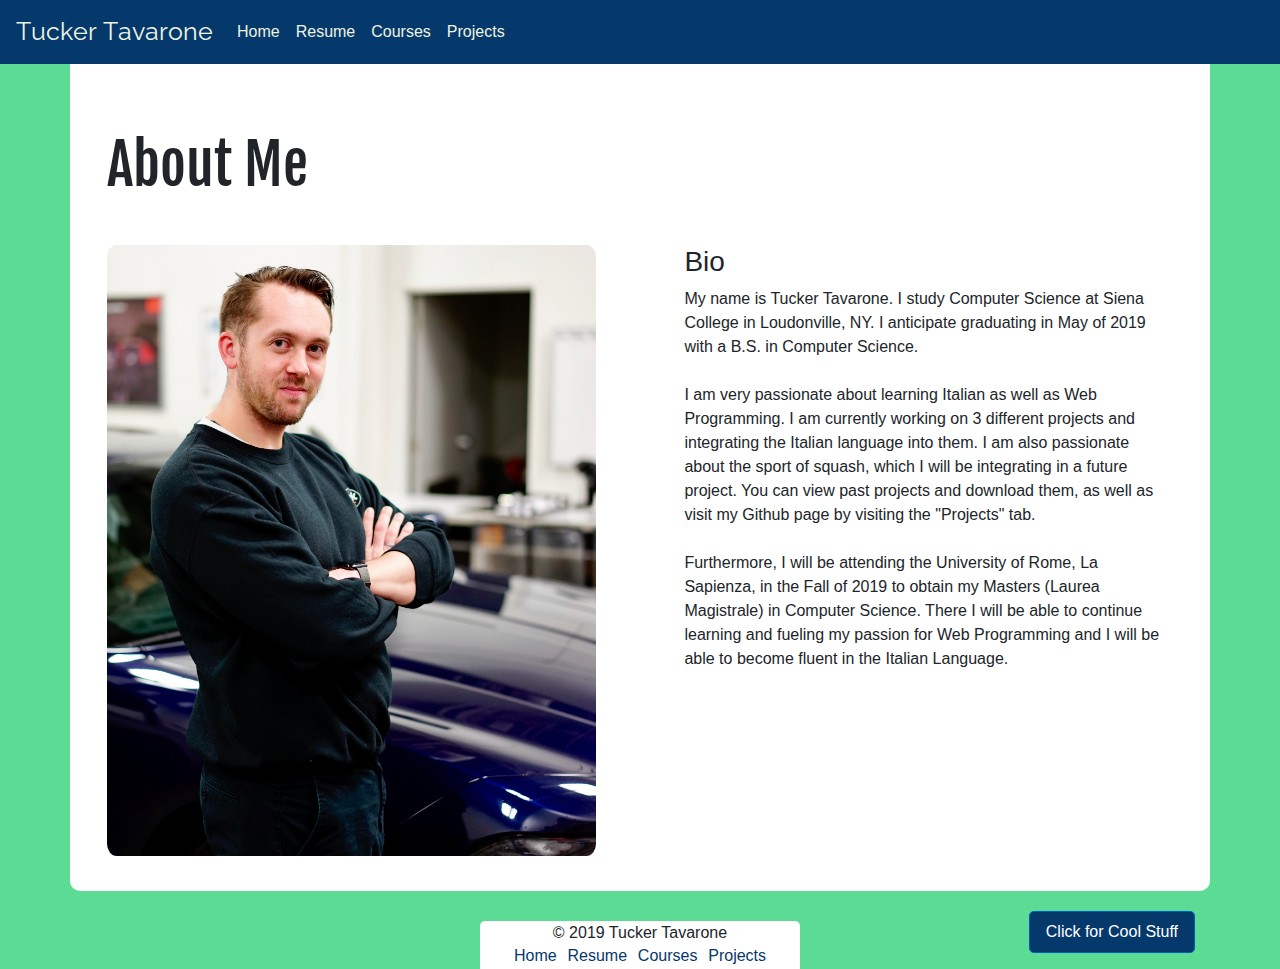
<file: index.html>
<!DOCTYPE html>
<html lang="en">
<meta charset="utf-8">
<meta name="viewport" content="width=device-width, initial-scale=1, shrink-to-fit=no">
<link rel="stylesheet" href="css/bootstrap.min.css">
<link rel="stylesheet" href="css/custom.css">
<link href="https://fonts.googleapis.com/css?family=PT+Sans" rel="stylesheet">
<link href="https://fonts.googleapis.com/css?family=Raleway" rel="stylesheet">
<link href="https://fonts.googleapis.com/css?family=Fjalla+One" rel="stylesheet">
<title>Tucker Tavarone | About Me</title>
<body>

	<!-- website header -->
	<header style="background-color: #05386b">
		<!-- website navbar -->
		<nav class="navbar navbar-expand-md navbar-dark" style="background-color: #05386b">
		  <a class="navbar-brand" href="index.html" style="color: #edf5e1">Tucker Tavarone</a>
		  <button class="navbar-toggler" type="button" data-toggle="collapse" data-target="#mainnav" 
		  				aria-expanded="false" aria-label="Toggle navigation">
		    <span class="navbar-toggler-icon" style="background-color: #05386b"></span>
		  </button>
		  <div class="collapse navbar-collapse" id="mainnav">
		    <div class="navbar-nav" >
		      <a class="nav-item nav-link active" href="index.html" style="color: #edf5e1">Home</a>
		      <a class="nav-item nav-link active" href="resume.html" style="color: #edf5e1">Resume</a>
              <a class="nav-item nav-link active" href="courses.html" style="color: #edf5e1">Courses</a>
              <a class="nav-item nav-link active" href="projects.html" style="color: #edf5e1">Projects</a>
		    </div>
		  </div>
		</nav>
	</header>
	
	<!--  main content container   -->	
	<main class="container">
		
	  <!--  heading2   -->
	  <h1>About Me</h1><br>

	   <div class="biotext">
	     <h3>Bio</h3>
	  
	     <p>
	     	My name is Tucker Tavarone.  I study Computer Science at Siena College in Loudonville, NY.
	     	I anticipate graduating in May of 2019 with a B.S. in Computer Science.<br>
	     	<br>I am very passionate about learning Italian as well as Web Programming.  I am currently working
	     	on 3 different projects and integrating the Italian language into them.  I am also passionate
	     	about the sport of squash, which I will be integrating in a future project.  You can view past
	     	projects and download them, as well as visit my Github page by visiting the "Projects" tab.<br>
	     	<br>Furthermore, I will be attending the University of Rome, La Sapienza, in the Fall of 2019 to
	     	obtain my Masters (Laurea Magistrale) in Computer Science.  There I will be able to continue
	     	learning and fueling my passion for Web Programming and I will be able to become fluent in the
	     	Italian Language.
	     </p>
        </div>
      
        <div>
		  <img id="photoofme" src="assets/photoOfMe.jpg" alt="photo of myself">
        </div>
	  
      <a class="btn btn-primary btn-lg active" role="button" aria-pressed="true" href="guestbook.html" style="margin-left: 2%; background-color: #05386b; font-size: 100%; float: right">Click for Cool Stuff</a>
	</main><!-- /main container -->
	
	
	 <!-- website footer   -->
	<footer>
      &copy; 2019 Tucker Tavarone
      <nav>
      	<a href="index.html" style="color: #05386b">Home</a>
		<a href="resume.html" style="color: #05386b">Resume</a>
        <a href="courses.html" style="color: #05386b">Courses</a>
        <a href="projects.html" style="color: #05386b">Projects</a>
      </nav>
	</footer>

	
	<!-- javascript -->
	<script src="js/jquery.min.js"></script>
	<script src="js/popper.min.js"></script>
	<script src="js/bootstrap.min.js"></script>

</body>
</html>
</file>
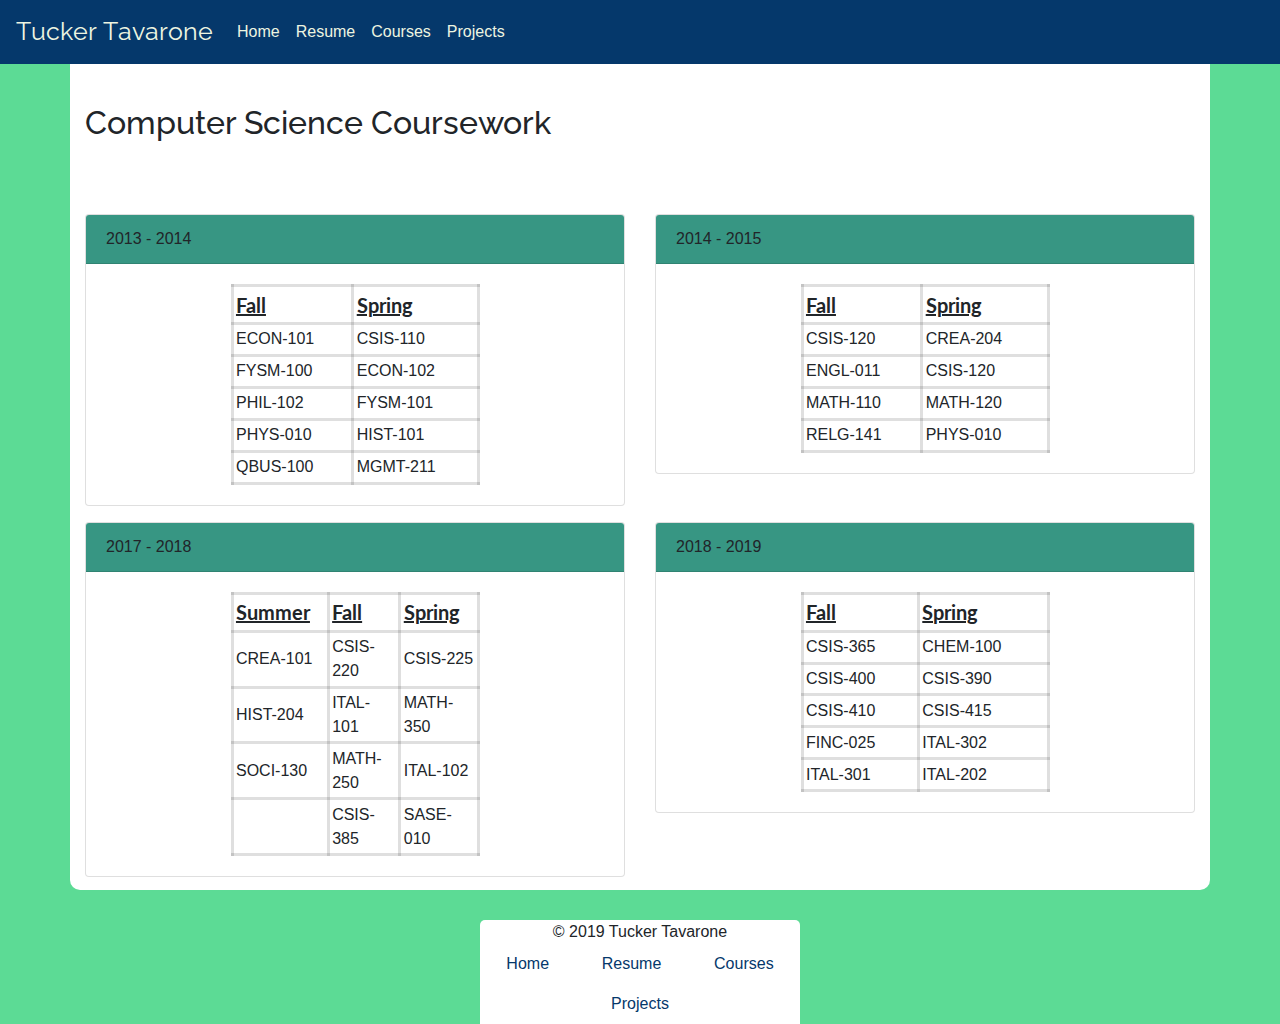
<file: courses.html>
<!DOCTYPE html>
<html lang="en">
<meta charset="utf-8">
<meta name="viewport" content="width=device-width, initial-scale=1, shrink-to-fit=no">
<link rel="stylesheet" href="css/bootstrap.min.css">
<link rel="stylesheet" href="css/custom.css">
<link href="https://fonts.googleapis.com/css?family=PT+Sans" rel="stylesheet">
<link href="https://fonts.googleapis.com/css?family=Raleway" rel="stylesheet">
<link href="https://fonts.googleapis.com/css?family=Lato" rel="stylesheet">
<script src="https://code.jquery.com/jquery-3.3.1.slim.min.js" integrity="sha384-q8i/X+965DzO0rT7abK41JStQIAqVgRVzpbzo5smXKp4YfRvH+8abtTE1Pi6jizo" crossorigin="anonymous"></script>
<script src="https://cdnjs.cloudflare.com/ajax/libs/popper.js/1.14.6/umd/popper.min.js" integrity="sha384-wHAiFfRlMFy6i5SRaxvfOCifBUQy1xHdJ/yoi7FRNXMRBu5WHdZYu1hA6ZOblgut" crossorigin="anonymous"></script>
<script src="https://stackpath.bootstrapcdn.com/bootstrap/4.2.1/js/bootstrap.min.js" integrity="sha384-B0UglyR+jN6CkvvICOB2joaf5I4l3gm9GU6Hc1og6Ls7i6U/mkkaduKaBhlAXv9k" crossorigin="anonymous"></script>
<title>Tucker Tavarone | Courses</title>
<body>
		<!-- website header -->
	<header style="background-color: #05386b">
		<!-- website navbar -->
		<nav class="navbar navbar-expand-md navbar-dark" style="background-color: #05386b">
		  <a class="navbar-brand" href="index.html" style="color: #edf5e1">Tucker Tavarone</a>
		  <button class="navbar-toggler" type="button" data-toggle="collapse" data-target="#mainnav" 
		  				aria-expanded="false" aria-label="Toggle navigation">
		    <span class="navbar-toggler-icon" style="background-color: #05386b"></span>
		  </button>
		  <div class="collapse navbar-collapse" id="mainnav">
		    <div class="navbar-nav" >
		      <a class="nav-item nav-link active" href="index.html" style="color: #edf5e1">Home</a>
		      <a class="nav-item nav-link active" href="resume.html" style="color: #edf5e1">Resume</a>
              <a class="nav-item nav-link active" href="courses.html" style="color: #edf5e1">Courses</a>
              <a class="nav-item nav-link active" href="projects.html" style="color: #edf5e1">Projects</a>
		    </div>
		  </div>
		</nav>
	</header>

	<main class="container">
	<h2>Computer Science Coursework</h2>

<!-- CARD DIVISSSSSSSSSSSSSSSSSSSSSSSSSSSSSSSSSSSSSSSSSSSSSSSSSSSSSSSSSSSSSSSSSSSSSSSSSSSSSSSSSSSSSSSSSSSSSSSSSSSSSSSS-->
	<div class="row">
  		<div class="col-sm-6">
    		<div class="card">
    			<div class="card-header">2013 - 2014</div>
      			<div class="card-body">
			  		<table>
			  			<tr>
			  				<th>Fall</th>
			  				<th>Spring</th>
			  			</tr>
			  			<tr>
			  				<td>ECON-101</td>
			  				<td>CSIS-110</td>
			  			</tr>
			  			<tr>
			  				<td>FYSM-100</td>
			  				<td>ECON-102</td>
			  			</tr>
			  			<tr>
			  				<td>PHIL-102</td>
			  				<td>FYSM-101</td>
			  			</tr>
			  			<tr>
			  				<td>PHYS-010</td>
			  				<td>HIST-101</td>
			  			</tr>
			  			<tr>
			  				<td>QBUS-100</td>
			  				<td>MGMT-211</td>
			  			</tr>
			  		</table>
      			</div>
    		</div>
  		</div>

  		<div class="col-sm-6">
    		<div class="card">
    			<div class="card-header">2014 - 2015</div>
      			<div class="card-body">
			  		<table>
			  			<tr>
			  				<th>Fall</th>
			  				<th>Spring</th>
			  			</tr>
			  			<tr>
			  				<td>CSIS-120</td>
			  				<td>CREA-204</td>
			  			</tr>
			  			<tr>
			  				<td>ENGL-011</td>
			  				<td>CSIS-120</td>
			  			</tr>
			  			<tr>
			  				<td>MATH-110</td>
			  				<td>MATH-120</td>
			  			</tr>
			  			<tr>
			  				<td>RELG-141</td>
			  				<td>PHYS-010</td>
			  			</tr>
			  		</table>
      			</div>
    		</div>
  		</div>

  		<div class="col-sm-6">
    		<div class="card">
    			<div class="card-header">2017 - 2018</div>
      			<div class="card-body">
			  		<table>
			  			<tr>
			  				<th>Summer</th>
			  				<th>Fall</th>
			  				<th>Spring</th>
			  			</tr>
			  			<tr>
			  				<td>CREA-101</td>
			  				<td>CSIS-220</td>
			  				<td>CSIS-225</td>
			  			</tr>
			  			<tr>
			  				<td>HIST-204</td>
			  				<td>ITAL-101</td>
			  				<td>MATH-350</td>
			  			</tr>
			  			<tr>
			  				<td>SOCI-130</td>
			  				<td>MATH-250</td>
			  				<td>ITAL-102</td>
			  			</tr>
			  			<tr>
			  				<td></td>
			  				<td>CSIS-385</td>
			  				<td>SASE-010</td>
			  			</tr>
			  		</table>
      			</div>
    		</div>
  		</div>

  		<div class="col-sm-6">
    		<div class="card">
    			<div class="card-header">2018 - 2019</div>
      			<div class="card-body">
			  		<table>
			  			<tr>
			  				<th>Fall</th>
			  				<th>Spring</th>
			  			</tr>
			  			<tr>
			  				<td>CSIS-365</td>
			  				<td>CHEM-100</td>
			  			</tr>
			  			<tr>
			  				<td>CSIS-400</td>
			  				<td>CSIS-390</td>
			  			</tr>
			  			<tr>
			  				<td>CSIS-410</td>
			  				<td>CSIS-415</td>
			  			</tr>
			  			<tr>
			  				<td>FINC-025</td>
			  				<td>ITAL-302</td>
			  			</tr>
			  			<tr>
			  				<td>ITAL-301</td>
			  				<td>ITAL-202</td>
			  			</tr>
			  		</table>
      			</div>
    		</div>
  		</div>
	</div>
    </main>

    	<footer>
      &copy; 2019 Tucker Tavarone
      <nav class="nav">
      	<a class="nav-link active" href="index.html" style="color: #05386b">Home</a>
		<a class="nav-link active" href="resume.html" style="color: #05386b">Resume</a>
        <a class="nav-link active" href="courses.html" style="color: #05386b">Courses</a>
        <a class="nav-link active" href="projects.html" style="color: #05386b">Projects</a>
      </nav>
	</footer>

	
	<!-- javascript -->
	<script src="js/jquery.min.js"></script>
	<script src="js/popper.min.js"></script>
	<script src="js/bootstrap.min.js"></script>
  </body>
</html>
</file>
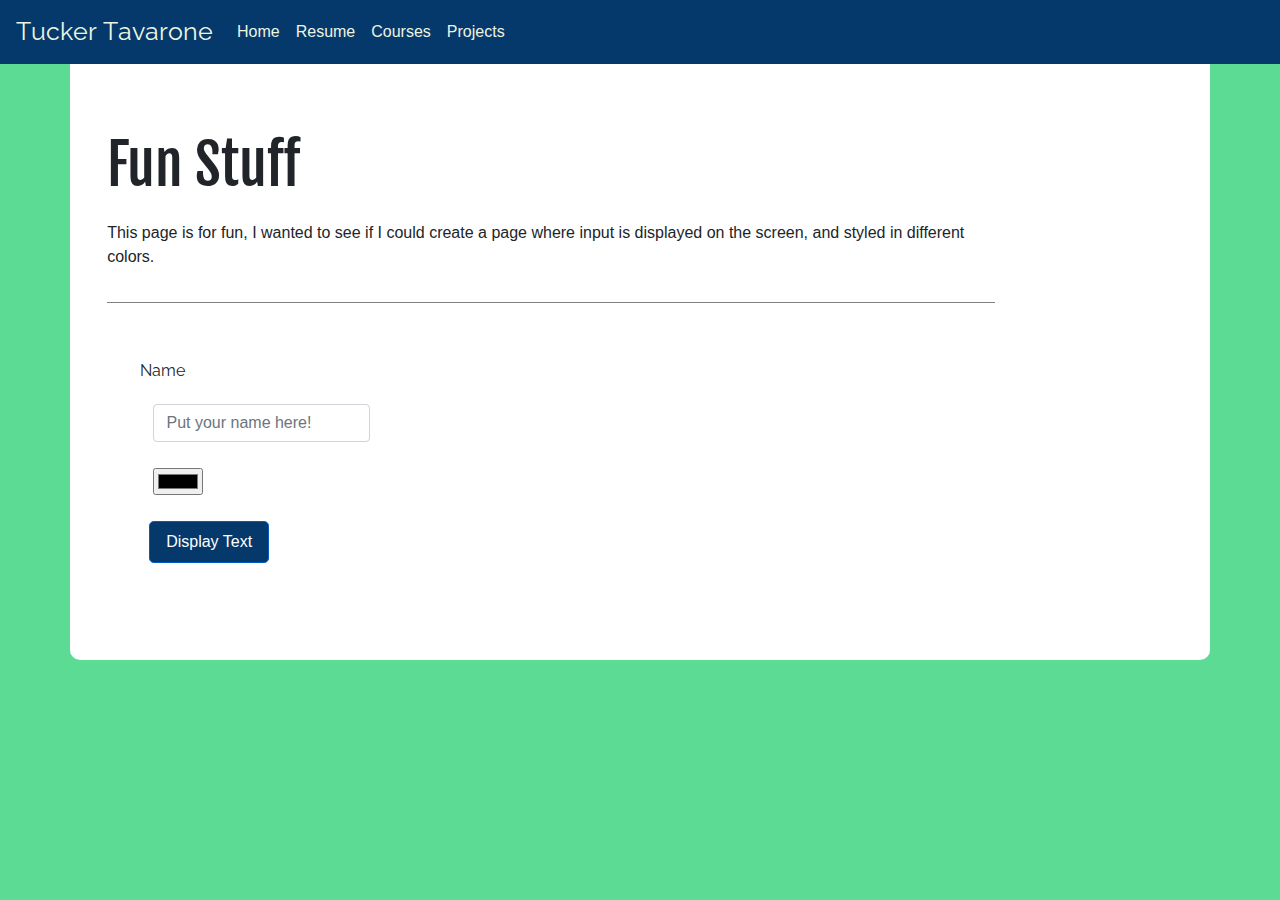
<file: guestbook.html>
<!DOCTYPE html>
<html lang="en">
<meta charset="utf-8">
<meta name="viewport" content="width=device-width, initial-scale=1, shrink-to-fit=no">
<link rel="stylesheet" href="css/bootstrap.min.css">
<link rel="stylesheet" href="css/custom.css">
<link href="https://fonts.googleapis.com/css?family=PT+Sans" rel="stylesheet">
<link href="https://fonts.googleapis.com/css?family=Raleway" rel="stylesheet">
<link href="https://fonts.googleapis.com/css?family=Fjalla+One" rel="stylesheet">
<head>
	<title>Tucker Tavarone | Guest Book</title>
	<style type="text/css">
		form {
			margin: 2%;
			width: 45%;
			padding: 3%;
		}

		input {
			margin: 3%;
		}

		input#sign {
			width: 50%;
		}

		label {
			font-family: "Raleway", sans-serif;
		}

		p.genericparagraph {
			padding-bottom: 3%;
			border-bottom: 1px solid gray;
			width: 80%;
		}

		h3 {
			margin-left: 25%;
		}

		button {
			margin: 3%;
		}
	</style>
</head>
<body>
	<!-- website header -->
	<header style="background-color: #05386b">
		<!-- website navbar -->
		<nav class="navbar navbar-expand-md navbar-dark" style="background-color: #05386b">
		  <a class="navbar-brand" href="index.html" style="color: #edf5e1">Tucker Tavarone</a>
		  <button class="navbar-toggler" type="button" data-toggle="collapse" data-target="#mainnav" 
		  				aria-expanded="false" aria-label="Toggle navigation">
		    <span class="navbar-toggler-icon" style="background-color: #05386b"></span>
		  </button>
		  <div class="collapse navbar-collapse" id="mainnav">
		    <div class="navbar-nav" >
		      <a class="nav-item nav-link active" href="index.html" style="color: #edf5e1">Home</a>
		      <a class="nav-item nav-link active" href="resume.html" style="color: #edf5e1">Resume</a>
              <a class="nav-item nav-link active" href="courses.html" style="color: #edf5e1">Courses</a>
              <a class="nav-item nav-link active" href="projects.html" style="color: #edf5e1">Projects</a>
		    </div>
		  </div>
		</nav>
	</header>
		<main class="container">

			<h1>Fun Stuff</h1>
				<p class="genericparagraph">
					This page is for fun, I wanted to see if I could create a page where input is displayed on
					the screen, and styled in different colors.
				</p>

				<form>
  					<div class="form-group">
    					<label for="name">Name</label>
    					<input type="text" class="form-control" id="sign" placeholder="Put your name here!" oninput="getTextInput()">
    					<input type="color" id="backColor" oninput="getColor()"><br>
    					<button class="btn btn-primary btn-lg active" role="button" aria-pressed="true" style="margin-left: 2%; background-color: #05386b; font-size: 100%;" onclick="displayInput();return false;">Display Text</button>
  					</div>
				</form>

				<h3 id="nameOut"></h3>

				<script type="text/javascript">
					var colorIn;
					var nameIn;

					function getTextInput() {
						nameIn = document.getElementById('sign').value;
						
					}

					function getColor() {
						colorIn = document.getElementById( 'backColor' ).value;
						console.log(colorIn);
					}

					function displayInput () {
						document.getElementById('nameOut').style.color = this.colorIn;
						document.getElementById('nameOut').innerHTML = nameIn;

					}
					
				</script>
		</main>

		<!-- javascript -->
	<script src="js/jquery.min.js"></script>
	<script src="js/popper.min.js"></script>
	<script src="js/bootstrap.min.js"></script>
</body>
</html>
</file>
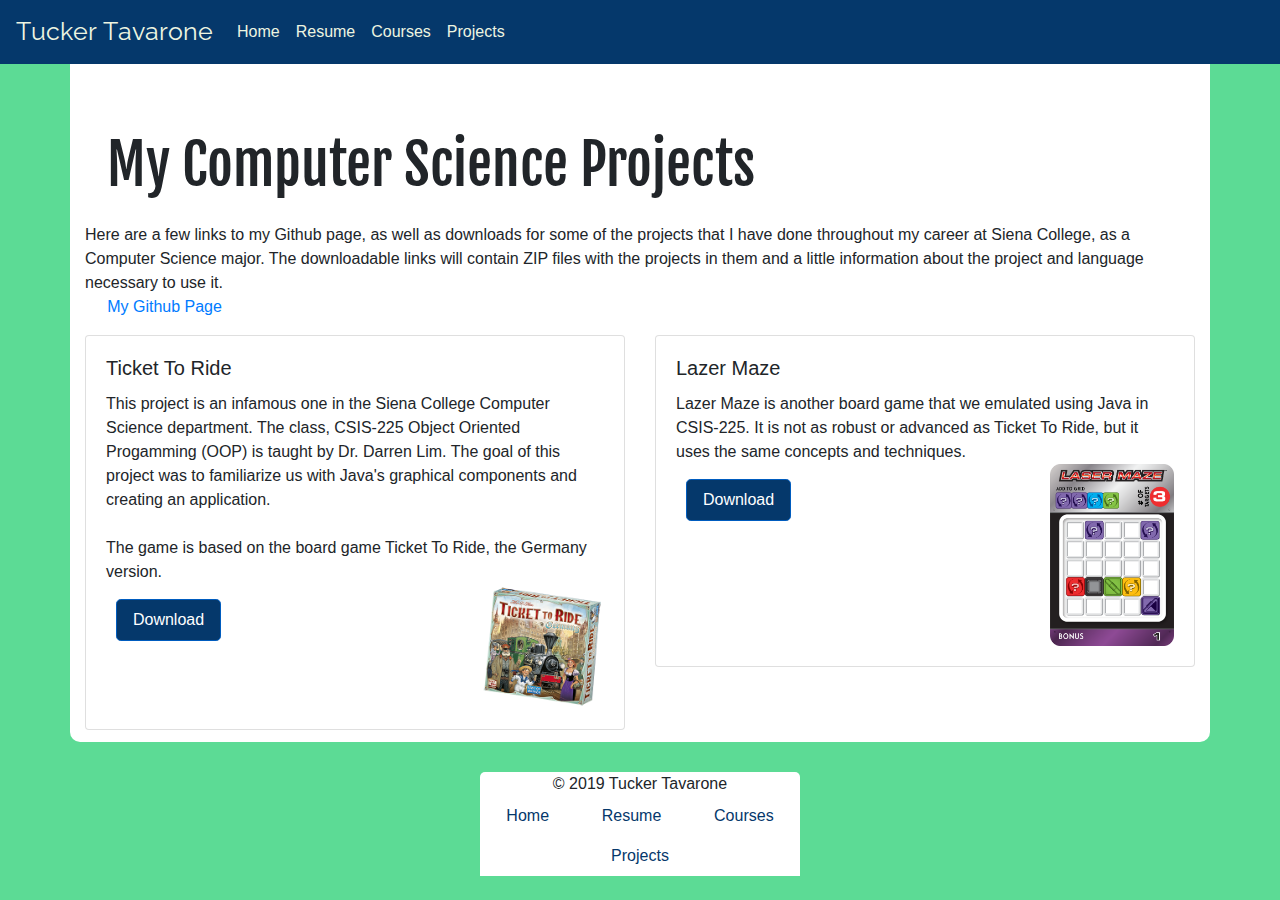
<file: projects.html>
<!DOCTYPE html>
<html lang="en">
<meta charset="utf-8">
<meta name="viewport" content="width=device-width, initial-scale=1, shrink-to-fit=no">
<link rel="stylesheet" href="css/bootstrap.min.css">
<link rel="stylesheet" href="css/custom.css">
<link href="https://fonts.googleapis.com/css?family=PT+Sans" rel="stylesheet">
<link href="https://fonts.googleapis.com/css?family=Raleway" rel="stylesheet">
<link href="https://fonts.googleapis.com/css?family=Fjalla+One" rel="stylesheet">
<title>Tucker Tavarone | About Me</title>
<body>

	<!-- website header -->
	<header style="background-color: #05386b">
		<!-- website navbar -->
		<nav class="navbar navbar-expand-md navbar-dark" style="background-color: #05386b">
		  <a class="navbar-brand" href="index.html" style="color: #edf5e1">Tucker Tavarone</a>
		  <button class="navbar-toggler" type="button" data-toggle="collapse" data-target="#mainnav" 
		  				aria-expanded="false" aria-label="Toggle navigation">
		    <span class="navbar-toggler-icon" style="background-color: #05386b"></span>
		  </button>
		  <div class="collapse navbar-collapse" id="mainnav">
		    <div class="navbar-nav" >
		      <a class="nav-item nav-link active" href="index.html" style="color: #edf5e1">Home</a>
		      <a class="nav-item nav-link active" href="resume.html" style="color: #edf5e1">Resume</a>
              <a class="nav-item nav-link active" href="courses.html" style="color: #edf5e1">Courses</a>
              <a class="nav-item nav-link active" href="projects.html" style="color: #edf5e1">Projects</a>
		    </div>
		  </div>
		</nav>
	</header>
	
	<!--  main content container   -->	
	<main class="container">
		<h1>My Computer Science Projects</h1><br>

		<p id="projectssummary">
			Here are a few links to my Github page, as well as downloads for some of the projects that I have
			done throughout my career at Siena College, as a Computer Science major.  The downloadable links will contain ZIP files with the projects in them and a little information about the project and language necessary to use it.
		</p>

		<a id="githublink" href="https://github.com/ttavarone">My Github Page</a>

		<div class="row">
  			<div class="col-sm-6">
    			<div class="card">
      				<div class="card-body">
        				<h5 class="card-title">Ticket To Ride</h5>
        				<p class="card-text">
        					This project is an infamous one in the Siena College Computer Science department.  The class,
        					CSIS-225 Object Oriented Progamming (OOP) is taught by Dr. Darren Lim.  The goal of this project
        					was to familiarize us with Java's graphical components and creating an application.<br>
        					<br>The game is based on the board game Ticket To Ride, the Germany version.
        				</p>
        				<img id="ttrbox" src="assets/ttrbox.png" alt="picture of the ticket to ride box">
        				<a class="btn btn-primary btn-lg active" role="button" aria-pressed="true" href="assets/ticket-to-ride.zip" style="margin-left: 2%; background-color: #05386b; font-size: 100%;" download>Download</a>
      				</div>
    			</div>
  			</div>
  			<div class="col-sm-6">
    			<div class="card">
      				<div class="card-body">
        				<h5 class="card-title">Lazer Maze</h5>
        				<p class="card-text">
        					Lazer Maze is another board game that we emulated using Java in CSIS-225.  It is not as robust or
        					advanced as Ticket To Ride, but it uses the same concepts and techniques.
        				</p>
        				<img id="lzrmze" src="assets/lazermazefoto.png" alt="picture of lazer maze game card">
        				<a class="btn btn-primary btn-lg active" role="button" aria-pressed="true" href="assets/LazerMaze.zip" style="margin-left: 2%; background-color: #05386b; font-size: 100%;" download>Download</a>
      				</div>
    			</div>
  			</div>
		</div>
	</main>

		<footer>
      &copy; 2019 Tucker Tavarone
      <nav class="nav">
      	<a class="nav-link active" href="index.html" style="color: #05386b">Home</a>
		<a class="nav-link active" href="resume.html" style="color: #05386b">Resume</a>
        <a class="nav-link active" href="courses.html" style="color: #05386b">Courses</a>
        <a class="nav-link active" href="projects.html" style="color: #05386b">Projects</a>
      </nav>
	</footer>

	
	<!-- javascript -->
	<script src="js/jquery.min.js"></script>
	<script src="js/popper.min.js"></script>
	<script src="js/bootstrap.min.js"></script>
</body>
</html>
</file>
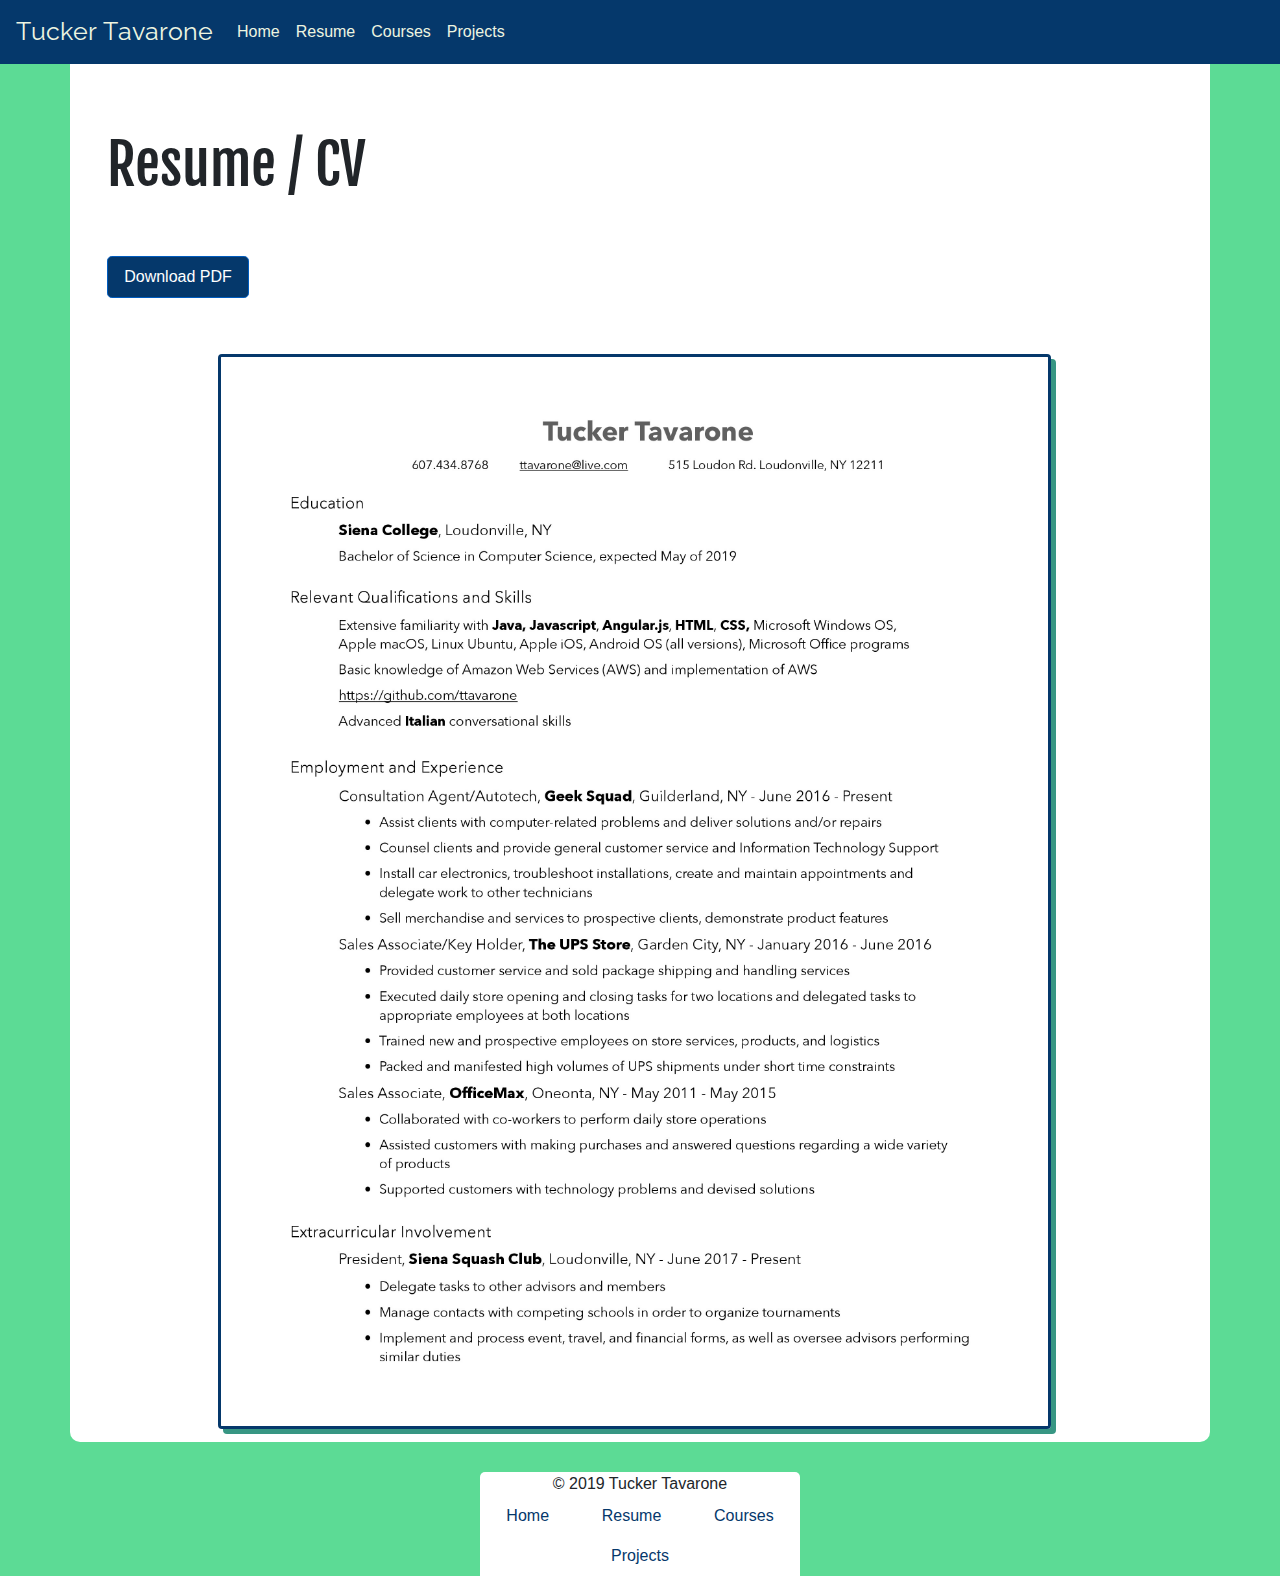
<file: resume.html>
<!DOCTYPE html>
<html>
<meta charset="utf-8">
<meta name="viewport" content="width=device-width, initial-scale=1, shrink-to-fit=no">
<link rel="stylesheet" href="css/bootstrap.min.css">
<link rel="stylesheet" href="css/custom.css">
<link href="https://fonts.googleapis.com/css?family=PT+Sans" rel="stylesheet">
<link href="https://fonts.googleapis.com/css?family=Raleway" rel="stylesheet">
<link href="https://fonts.googleapis.com/css?family=Fjalla+One" rel="stylesheet">
<title>Tucker Tavarone | Resume</title>
<body>
	<!-- website header -->
	<header style="background-color: #05386b">
		<!-- website navbar -->
		<nav class="navbar navbar-expand-md navbar-dark" style="background-color: #05386b">
		  <a class="navbar-brand" href="index.html" style="color: #edf5e1">Tucker Tavarone</a>
		  <button class="navbar-toggler" type="button" data-toggle="collapse" data-target="#mainnav" 
		  				aria-expanded="false" aria-label="Toggle navigation">
		    <span class="navbar-toggler-icon" style="background-color: #05386b"></span>
		  </button>
		  <div class="collapse navbar-collapse" id="mainnav">
		    <div class="navbar-nav" >
		      <a class="nav-item nav-link active" href="index.html" style="color: #edf5e1">Home</a>
		      <a class="nav-item nav-link active" href="resume.html" style="color: #edf5e1">Resume</a>
              <a class="nav-item nav-link active" href="courses.html" style="color: #edf5e1">Courses</a>
              <a class="nav-item nav-link active" href="projects.html" style="color: #edf5e1">Projects</a>
		    </div>
		  </div>
		</nav>
	</header>

	<main class="container">
		<h1>Resume / CV</h1><br>
		<a class="btn btn-primary btn-lg active" role="button" aria-pressed="true" href="assets/tuckerTavarone2018.pdf" style="margin-left: 2%; background-color: #05386b; font-size: 100%;" download>Download PDF</a>

		<img id="resume" src="assets/tuckerTavarone2018.jpg" alt="picture of tucker tavarone resume">
	</main>

		<footer>
      &copy; 2019 Tucker Tavarone
      <nav class="nav">
      	<a class="nav-link active" href="index.html" style="color: #05386b">Home</a>
		<a class="nav-link active" href="resume.html" style="color: #05386b">Resume</a>
        <a class="nav-link active" href="courses.html" style="color: #05386b">Courses</a>
        <a class="nav-link active" href="projects.html" style="color: #05386b">Projects</a>
      </nav>
	</footer>

	
	<!-- javascript -->
	<script src="js/jquery.min.js"></script>
	<script src="js/popper.min.js"></script>
	<script src="js/bootstrap.min.js"></script>
</body>
</html>
</file>
<file: css/custom.css>
h1 {
	font-family: 'Fjalla One', sans-serif;
	font-size: 350%;
	margin-top: 5%;
	margin-left: 2%;
	margin-bottom: 0%;
}

p {
	margin: auto;
}

body {
	background-color: #5cdb95;
}

.jumbotron {
	background-color: #ffc2b3;	
	border-radius: 20px;
	width: 50%;
}

.bg-dark {
	background-color: #c38d9e
}

main {
	padding: 1%;
	margin: 0 0 30px 0;	
	background-color: white;
	border-bottom-right-radius: 10px;
	border-bottom-left-radius: 10px;
}

div.biotext {
  width: 44%;
  float: right;
  margin: 2%;
}

p.genericparagraph {
	margin: 2%;
}

img#photoofme {
  width: 44%;
  margin: 2%;
  border-radius: 2%;
}

img#resume {
	margin-left: 12%;
	margin-right: 12%;
	margin-top: 5%;
	border: 3px solid #05386b;
	border-radius: 4px;
	box-shadow: 5px 5px #379683;
	width: 75%;
}

img#ttrbox {
	width: 25%;
	float: right;
}

img#lzrmze {
	width: 25%;
	float: right;
}

footer {
	background-color: white;
	margin: auto;
	width: 25%;
	border-top-right-radius: 5px;
	border-top-left-radius: 5px;
	text-align: center;
}

footer a {
	padding: 1%;
	background-color: white;
	margin: auto;
}

footer nav {
	width: 100%;
	margin: auto;
	float: left;
	background-color: white;
}

footer p {
	margin: auto;
}

@media print {
	nav {
		display: none;
	}
	h1 {
		display: none;
	}
	footer {
		display: none;
	}
	body {
		background-color: white;
	}
	a.btn-lg {
		display: none;
	}
	img#resume {
		border: none;
		width: 100%;
		margin: auto;
	}

}

main h2 {
  font-family: 'Raleway', sans-serif;
  margin-bottom: 5%;
  margin-top: 2.5%;
}

div h1 {
  font-family: 'PT Sans', sans-serif;
  font-size: 400%;
  font-kerning: auto;
  text-align: center;
}

.btn-secondary {
	background-color: #05386b;
}

tr, td, th{
	border: 3px solid rgba(0,0,0,.125);
	width: 1%;
	padding: 1%;
}

th {
	font-size: 125%;
	font-family: 'Lato', sans-serif;
	text-decoration: underline;
}
table {
	width: 50%;
	margin: auto;
}

a.navbar-brand {
  font-family: 'Raleway', sans-serif;
  font-size: 25px;
  font-kerning: none;
}

div.card {
	margin-top: 3%;
}

div.card-header {
	background-color: #379683;
}

li {
	width: 75%;
}

ol {
	float: left;
	width: 45%;
}

a.btn-primary {
	margin: 3% 0 0 0;
}

a#githublink {
	margin-left: 2%;
	margin-bottom: 5%;
}
</file>
